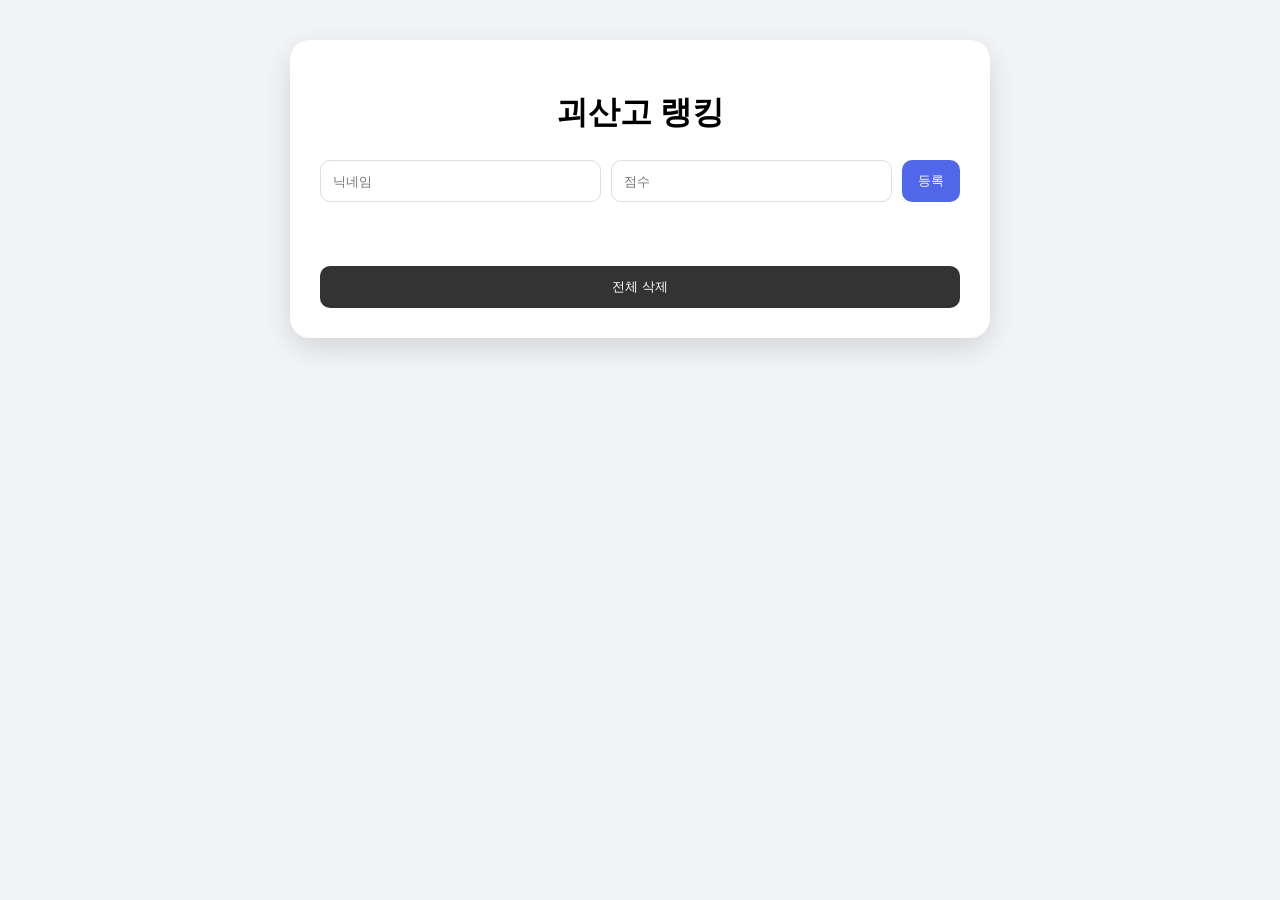
<file: !DOCTYPE.html>
<!DOCTYPE html>
<html lang="ko">
<head>
<meta charset="UTF-8">
<meta name="viewport" content="width=device-width,initial-scale=1">
<title>PyScript 랭킹</title>

<link rel="stylesheet" href="https://pyscript.net/releases/2025.2.2/core.css">
<script type="module" src="https://pyscript.net/releases/2025.2.2/core.js"></script>

<style>
*{box-sizing:border-box}
body{margin:0;padding:40px 20px;background:#f2f4f8;font-family:Arial,sans-serif}
.container{max-width:700px;margin:auto;padding:30px;background:#fff;border-radius:20px;box-shadow:0 10px 30px #0002}
h1{text-align:center}
.form{display:flex;gap:10px;margin:25px 0}
input{flex:1;padding:12px;border:1px solid #ddd;border-radius:10px}
button{border:0;padding:12px 16px;border-radius:10px;background:#4f67e8;color:#fff;cursor:pointer}
button:hover{opacity:.85}
.player{display:flex;align-items:center;gap:12px;padding:14px;margin:8px 0;background:#f5f6fa;border-radius:12px}
.rank{width:40px;text-align:center;font-weight:bold}
.name{flex:1;font-weight:bold}
.score{font-weight:bold}
.del{background:#e74c3c;padding:7px 10px;font-size:12px}
.first{background:#fff4b0}
.second{background:#e8e8e8}
.third{background:#f3dfc5}
#msg{text-align:center;color:#666;min-height:24px}
.empty{text-align:center;color:#999;padding:25px}
.clear{width:100%;margin-top:15px;background:#333}

@media(max-width:600px){
    .form{flex-direction:column}
}
</style>
</head>

<body>
<div class="container">
    <h1> 괴산고 랭킹 </h1>

    <div class="form">
        <input id="name" placeholder="닉네임">
        <input id="score" type="number" placeholder="점수">
        <button py-click="add">등록</button>
    </div>

    <div id="msg"></div>
    <div id="list"></div>

    <button class="clear" py-click="clear">전체 삭제</button>
</div>

<script type="py">
from js import document, localStorage
import json

ranking = json.loads(localStorage.getItem("ranking") or "[]")

def save():
    localStorage.setItem("ranking", json.dumps(ranking))

def render():
    box = document.getElementById("list")
    ranking.sort(key=lambda x:x["score"], reverse=True)

    if not ranking:
        box.innerHTML = '<div class="empty">아직 기록이 없습니다.</div>'
        return

    box.innerHTML = ""

    for i,p in enumerate(ranking):
        n = i+1
        row = document.createElement("div")
        row.className = "player " + {1:"first",2:"second",3:"third"}.get(n,"")

        rank = "🥇" if n==1 else "🥈" if n==2 else "🥉" if n==3 else str(n)

        row.innerHTML = f'''
            <div class="rank">{rank}</div>
            <div class="name"></div>
            <div class="score">{p["score"]}점</div>
            <button class="del">삭제</button>
        '''

        row.querySelector(".name").innerText = p["name"]
        row.querySelector(".del").onclick = lambda e,i=i: delete(i)
        box.appendChild(row)

def add(event):
    name = document.getElementById("name")
    score = document.getElementById("score")
    msg = document.getElementById("msg")

    if not name.value.strip():
        msg.innerText = "닉네임을 입력하세요."
        return

    if not score.value.strip():
        msg.innerText = "점수를 입력하세요."
        return

    try:
        s = int(score.value)
    except:
        msg.innerText = "점수는 숫자로 입력하세요."
        return

    ranking.append({"name":name.value.strip(),"score":s})
    save()
    render()

    name.value = ""
    score.value = ""
    msg.innerText = ""

def delete(i):
    ranking.pop(i)
    save()
    render()

def clear(event):
    global ranking
    ranking = []
    save()
    render()

render()
</script>
</body>
</html>
</file>
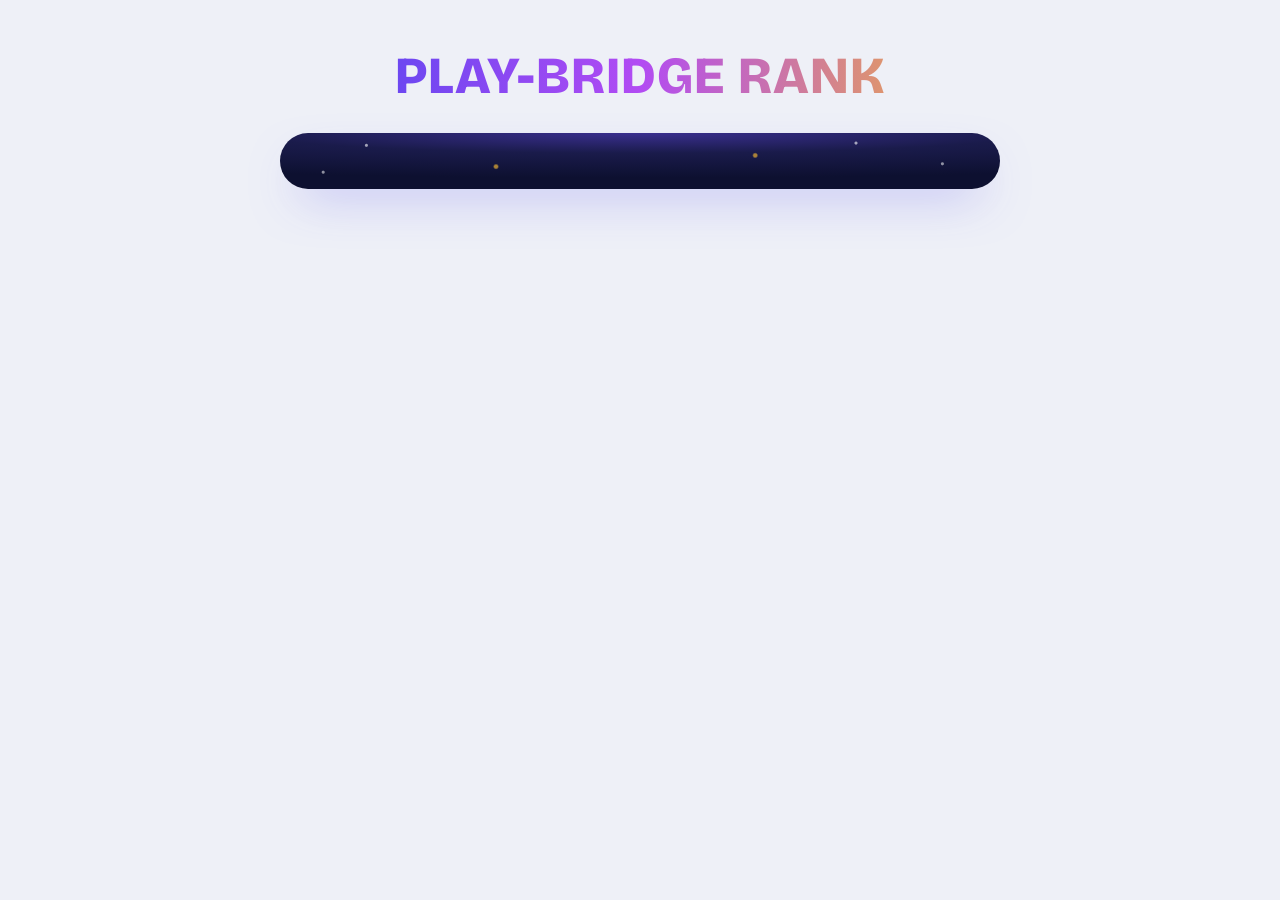
<file: school-project-final/frontend/rank.fe/rank.html>
<!DOCTYPE html>
<html lang="ko">
<head>
<meta charset="UTF-8">
<meta name="viewport" content="width=device-width, initial-scale=1">
<title>PLAY-BRIDGE RANK</title>
<link rel="preconnect" href="https://fonts.googleapis.com">
<link rel="preconnect" href="https://fonts.gstatic.com" crossorigin>
<link href="https://fonts.googleapis.com/css2?family=Bricolage+Grotesque:wght@600;800&family=Noto+Sans+KR:wght@400;500;700&display=swap" rel="stylesheet">
<link rel="stylesheet" href="style.css">
</head>
<body>
<main class="wrap">
  <h1 class="title">PLAY-BRIDGE RANK</h1>
  <section class="stage"><div class="podium" id="podium" aria-label="상위 3명"></div></section>
  <ol class="list" id="list"></ol>
</main>
<script src="script.js"></script>
</body>
</html>
</file>
<file: school-project-final/frontend/rank.fe/style.css>
:root{
  --paper:#EEF0F7; --card:#FFFFFF; --ink:#141B34; --muted:#6B7290;
  --line:#DDE1EE; --accent:#4B45F0; --accent-soft:#E6E5FE;
  --up:#1E9E6A; --down:#E0475B;
  --font-num:'Bricolage Grotesque','Noto Sans KR',sans-serif;
  --font-body:'Noto Sans KR',system-ui,sans-serif;
}
@media (prefers-color-scheme:dark){
  :root{--paper:#0B1020; --card:#151B33; --ink:#EEF0FA; --muted:#8F97B8; --line:#262E4D; --accent:#8C87FF; --accent-soft:#25264F;}
}
*{box-sizing:border-box;margin:0}
body{background:var(--paper);color:var(--ink);font-family:var(--font-body);line-height:1.5;-webkit-font-smoothing:antialiased}
.wrap{max-width:760px;margin:0 auto;padding:48px 20px 80px}

.title{text-align:center;font:800 clamp(30px,7vw,52px)/1.1 var(--font-num);letter-spacing:.02em;
  background:linear-gradient(90deg,#4B45F0,#B24BF3,#F2B632);-webkit-background-clip:text;background-clip:text;color:transparent;margin-bottom:28px}

/* ===== 포디움 스테이지 ===== */
.stage{position:relative;overflow:hidden;border-radius:28px;padding:56px 16px 0;margin-bottom:24px;
  background:radial-gradient(120% 80% at 50% 0%,#3A2F8F 0%,#1A1B4B 45%,#0D1030 100%);
  box-shadow:0 20px 50px -20px rgba(75,69,240,.55)}
.stage::before{content:"";position:absolute;inset:0;pointer-events:none;
  background:
   radial-gradient(2px 2px at 12% 22%,#fff9 50%,transparent),radial-gradient(2px 2px at 80% 18%,#fff9 50%,transparent),
   radial-gradient(3px 3px at 30% 60%,#F2B632aa 50%,transparent),radial-gradient(2px 2px at 92% 55%,#fff8 50%,transparent),
   radial-gradient(3px 3px at 66% 40%,#F2B632aa 50%,transparent),radial-gradient(2px 2px at 6% 70%,#fff8 50%,transparent);
  animation:twinkle 3s ease-in-out infinite alternate}
@keyframes twinkle{from{opacity:.35}to{opacity:1}}
.podium{position:relative;display:grid;grid-template-columns:1fr 1.15fr 1fr;gap:8px;align-items:end}
.pod{display:flex;flex-direction:column;align-items:center;text-align:center;color:#fff;min-width:0}
.pod .crown{width:44px;height:34px;margin-bottom:-6px;z-index:2;filter:drop-shadow(0 4px 10px #F2B632aa);animation:float 2.4s ease-in-out infinite}
@keyframes float{50%{transform:translateY(-6px)}}

.ring{border-radius:50%;padding:4px;margin-bottom:10px;position:relative}
.ring .avatar{width:68px;height:68px;font-size:24px;border:3px solid #161a45}
.r1 .ring{padding:5px;background:conic-gradient(#FFE58A,#F2B632,#FFF3B8,#E29A1B,#FFE58A);box-shadow:0 0 0 6px #F2B63233,0 0 40px #F2B632aa;animation:spin 6s linear infinite}
.r1 .ring .avatar{width:88px;height:88px;font-size:30px;animation:spin 6s linear infinite reverse}
.r2 .ring{background:conic-gradient(#F4F6FF,#AEB6CE,#fff,#8E96B0,#F4F6FF);box-shadow:0 0 28px #C8D0EA66}
.r3 .ring{background:conic-gradient(#F3B48A,#C0714A,#FFD3B0,#A85B38,#F3B48A);box-shadow:0 0 28px #D98A5B66}
@keyframes spin{to{transform:rotate(360deg)}}
.ring .avatar{background:#2A2F72;color:#fff}

.pod .name{font-weight:700;font-size:15px;max-width:100%;overflow:hidden;text-overflow:ellipsis;white-space:nowrap}
.r1 .name{font-size:18px}
.pod .score{font:700 14px var(--font-num);padding:3px 12px;border-radius:999px;margin:6px 0 12px;background:#ffffff1f;backdrop-filter:blur(4px)}
.r1 .score{background:linear-gradient(90deg,#F2B632,#FFE58A);color:#3B2A00}

.step{position:relative;overflow:hidden;width:100%;border-radius:16px 16px 0 0;display:flex;justify-content:center;padding-top:12px;
  font:800 clamp(44px,10vw,72px)/1 var(--font-num);color:rgba(255,255,255,.95);text-shadow:0 3px 12px rgba(0,0,0,.25);
  transform-origin:bottom;animation:rise .8s cubic-bezier(.2,.8,.2,1) both}
.step::after{content:"";position:absolute;top:0;left:-60%;width:40%;height:100%;
  background:linear-gradient(100deg,transparent,#ffffff66,transparent);transform:skewX(-20deg);animation:shine 3.5s 1s infinite}
@keyframes shine{to{left:130%}}
.r1 .step{height:190px;background:linear-gradient(180deg,#FFD35A,#E29A1B 70%,#C77E0C)}
.r2 .step{height:145px;background:linear-gradient(180deg,#C9D0E6,#8F98B5 70%,#737C9A);animation-delay:.1s}
.r3 .step{height:115px;background:linear-gradient(180deg,#E9A57A,#C0714A 70%,#9E5634);animation-delay:.2s}
@keyframes rise{from{transform:scaleY(.15);opacity:0}}

/* ===== 4위 이하 ===== */
.list{list-style:none;padding:0;display:flex;flex-direction:column;gap:8px}
.row{display:grid;grid-template-columns:44px 44px 1fr auto;align-items:center;gap:14px;
  background:var(--card);border:1px solid var(--line);border-radius:14px;padding:12px 16px;transition:border-color .2s}
.row:hover{border-color:var(--accent)}
.row .rank{font:800 20px var(--font-num);color:var(--muted);text-align:center}
.avatar{width:44px;height:44px;border-radius:50%;background:var(--accent-soft);color:var(--accent);display:grid;place-items:center;font-weight:700;overflow:hidden}
.avatar img{width:100%;height:100%;object-fit:cover}
.info{min-width:0}
.info .name{font-weight:500;overflow:hidden;text-overflow:ellipsis;white-space:nowrap}
.meta{text-align:right}
.meta .score{font:700 17px var(--font-num)}
.chg{font-size:12px;font-weight:500}
.chg.up{color:var(--up)} .chg.down{color:var(--down)} .chg.same{color:var(--muted)}

@media (max-width:480px){
  .stage{padding-top:44px;border-radius:22px}
  .row{grid-template-columns:32px 40px 1fr auto;gap:10px;padding:10px 12px}
  .avatar{width:40px;height:40px}
  .ring .avatar{width:54px;height:54px;font-size:20px} .r1 .ring .avatar{width:68px;height:68px}
  .pod .crown{width:36px}
}
@media (prefers-reduced-motion:reduce){*,*::before,*::after{animation:none!important;transition:none!important}}

/* 학번 + 이름 */
.sid{font:500 12px var(--font-num);color:var(--muted);letter-spacing:.02em}
.info .name .sid{margin-right:8px}
.pod .sid{color:#ffffffb3;margin-top:-2px}
.podium.live .step{animation:none}
.score.flash{animation:flash 1s ease-out}
@keyframes flash{from{color:var(--accent);transform:scale(1.15)}}
</file>
